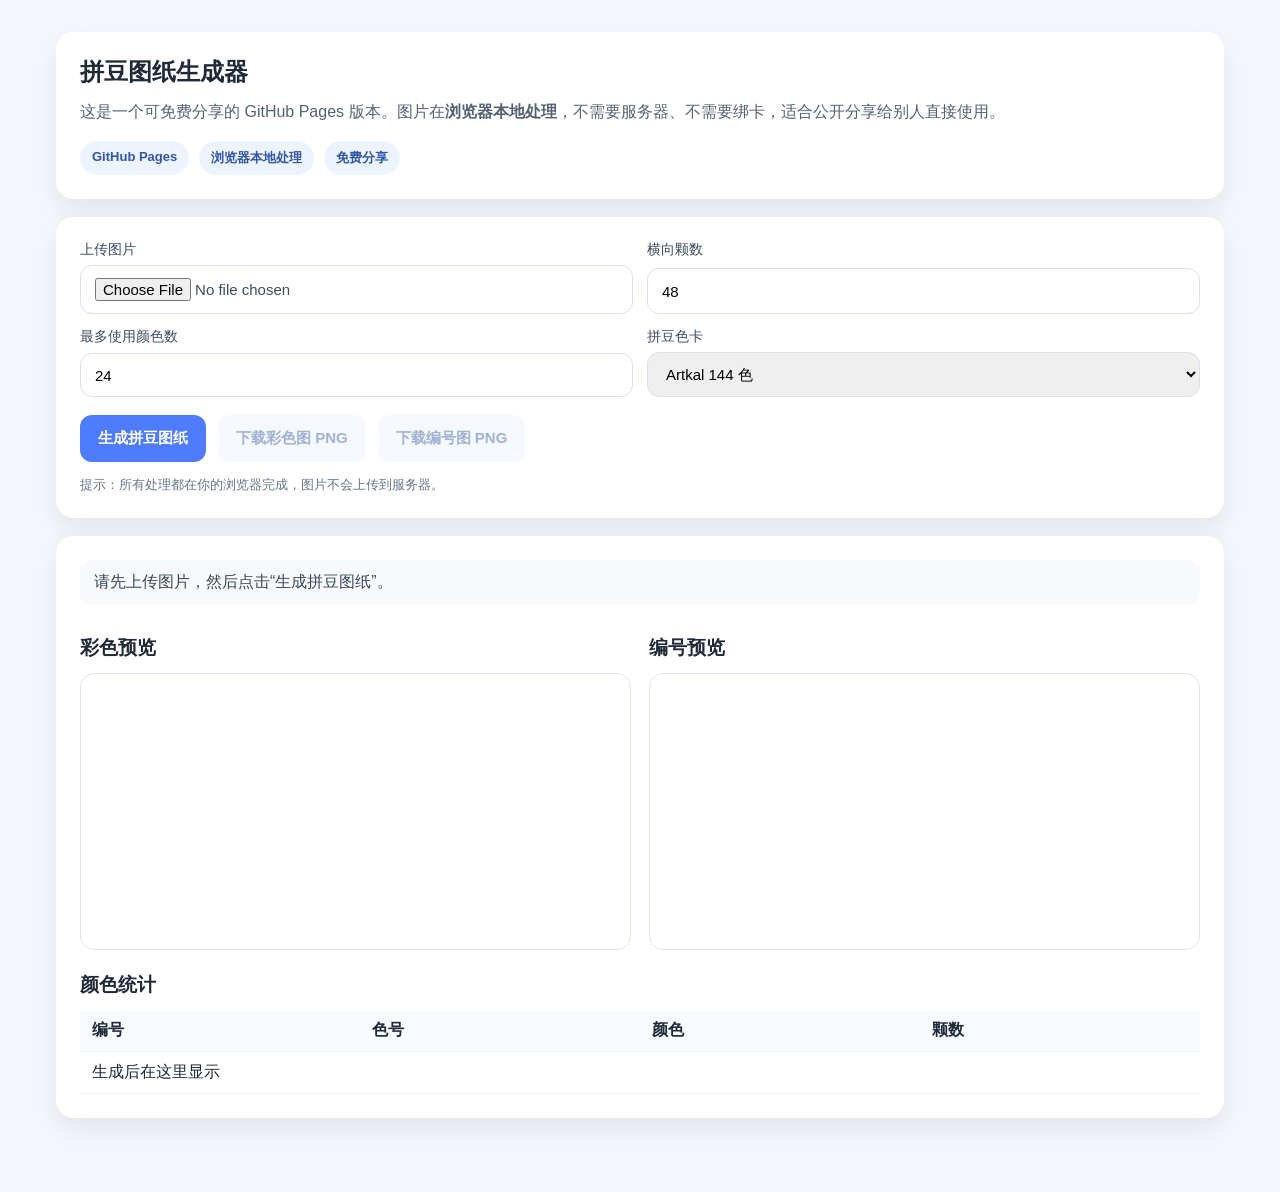
<file: docs/index.html>
<!DOCTYPE html>
<html lang="zh-CN">
<head>
  <meta charset="UTF-8" />
  <meta name="viewport" content="width=device-width, initial-scale=1.0" />
  <title>拼豆图纸生成器 · 免费网页版</title>
  <link rel="stylesheet" href="./style.css" />
</head>
<body>
  <main class="wrap">
    <section class="card hero">
      <h1>拼豆图纸生成器</h1>
      <p>这是一个可免费分享的 GitHub Pages 版本。图片在<strong>浏览器本地处理</strong>，不需要服务器、不需要绑卡，适合公开分享给别人直接使用。</p>
      <div class="badge-row">
        <span class="badge">GitHub Pages</span>
        <span class="badge">浏览器本地处理</span>
        <span class="badge">免费分享</span>
      </div>
    </section>

    <section class="card form-card">
      <div class="form-grid">
        <label>
          <span>上传图片</span>
          <input type="file" name="image" id="imageInput" accept="image/*" />
        </label>
        <label>
          <span>横向颗数</span>
          <input type="number" name="gridWidth" id="gridWidth" min="8" max="128" value="48" />
        </label>
        <label>
          <span>最多使用颜色数</span>
          <input type="number" name="maxColors" id="maxColors" min="2" max="144" value="24" />
        </label>
        <label>
          <span>拼豆色卡</span>
          <select name="paletteMode" id="paletteMode">
            <option value="artkal_144">Artkal 144 色</option>
            <option value="hama_70">Hama 70 色</option>
            <option value="basic">基础 20 色</option>
          </select>
        </label>
      </div>
      <div class="button-row">
        <button id="generateBtn">生成拼豆图纸</button>
        <button id="downloadColorBtn" class="secondary" disabled>下载彩色图 PNG</button>
        <button id="downloadNumberedBtn" class="secondary" disabled>下载编号图 PNG</button>
      </div>
      <p class="hint">提示：所有处理都在你的浏览器完成，图片不会上传到服务器。</p>
    </section>

    <section class="card result-card">
      <div id="status" class="status">请先上传图片，然后点击“生成拼豆图纸”。</div>
      <div class="meta" id="meta"></div>
      <div class="preview-grid">
        <div>
          <h3>彩色预览</h3>
          <canvas id="colorCanvas"></canvas>
        </div>
        <div>
          <h3>编号预览</h3>
          <canvas id="numberedCanvas"></canvas>
        </div>
      </div>
      <div>
        <h3>颜色统计</h3>
        <table>
          <thead>
            <tr><th>编号</th><th>色号</th><th>颜色</th><th>颗数</th></tr>
          </thead>
          <tbody id="legendBody">
            <tr><td colspan="4">生成后在这里显示</td></tr>
          </tbody>
        </table>
      </div>
    </section>
  </main>

  <script src="./app.js"></script>
</body>
</html>
</file>
<file: docs/style.css>
*{box-sizing:border-box}body{margin:0;font-family:-apple-system,BlinkMacSystemFont,'Segoe UI',sans-serif;background:#f4f7fb;color:#1f2937}.wrap{max-width:1200px;margin:0 auto;padding:32px 16px 56px}.card{background:#fff;border-radius:18px;padding:24px;box-shadow:0 12px 30px rgba(15,23,42,.08);margin-bottom:18px}.hero h1{margin:0 0 10px}.hero p{margin:0;color:#556274;line-height:1.7}.badge-row{display:flex;flex-wrap:wrap;gap:10px;margin-top:16px}.badge{background:#eef4ff;color:#3156a3;padding:8px 12px;border-radius:999px;font-size:13px;font-weight:600}.form-grid{display:grid;grid-template-columns:repeat(2,minmax(0,1fr));gap:14px}.form-grid label{display:grid;gap:6px;font-size:14px;color:#3f4b5e}.form-grid input,.form-grid select{padding:12px 14px;border:1px solid #d9e1ec;border-radius:12px;font-size:15px}.button-row{display:flex;flex-wrap:wrap;gap:12px;margin-top:18px}button{border:0;background:#4f7cff;color:#fff;border-radius:12px;padding:14px 18px;font-size:15px;font-weight:600;cursor:pointer}button.secondary{background:#eaf0ff;color:#3156a3}button:disabled{opacity:.45;cursor:not-allowed}.hint{font-size:13px;color:#66758b;margin:14px 0 0}.status{padding:12px 14px;border-radius:12px;background:#f7f9fc;color:#3b485b;margin-bottom:12px}.meta{font-size:14px;color:#4f5d73;margin-bottom:12px}.preview-grid{display:grid;grid-template-columns:repeat(2,minmax(0,1fr));gap:18px}.preview-grid canvas{width:100%;border:1px solid #dbe3ef;border-radius:14px;background:#fff}table{width:100%;border-collapse:collapse}th,td{text-align:left;padding:10px 12px;border-bottom:1px solid #edf2f7}th{background:#f8fbff}h3{margin:18px 0 12px}@media (max-width:840px){.form-grid,.preview-grid{grid-template-columns:1fr}.button-row{display:grid}}
</file>
